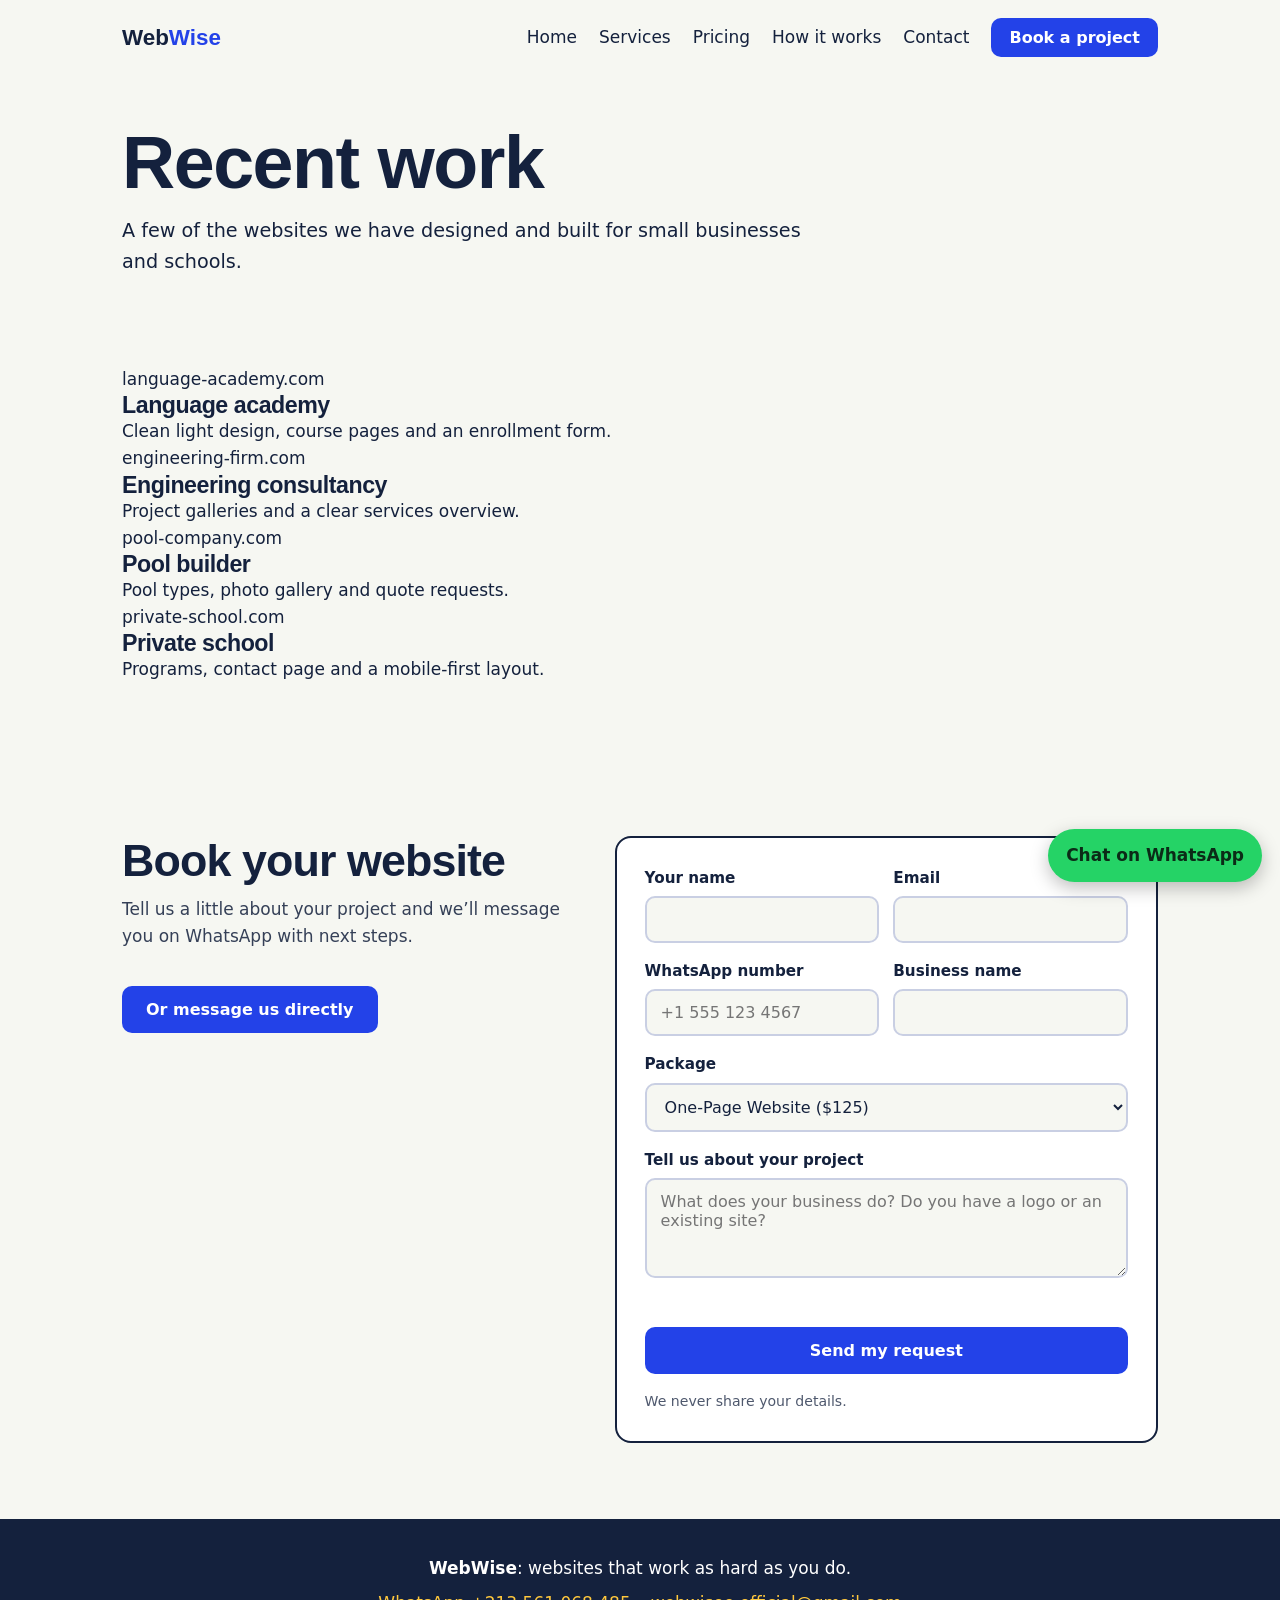
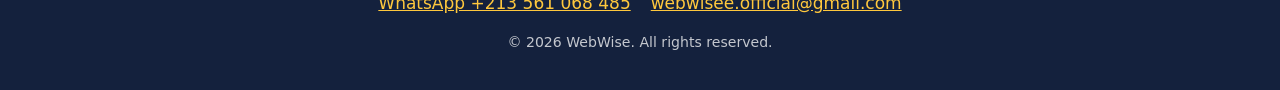
<file: work.html>
<!doctype html><html lang="en"><head><meta charset="utf-8"><meta name="viewport" content="width=device-width,initial-scale=1"><title>Our work | Webwise</title><meta name="description" content="Examples of websites built by Webwise for small businesses."><link rel="icon" href="data:image/svg+xml,%3Csvg xmlns=%27http://www.w3.org/2000/svg%27 viewBox=%270 0 100 100%27%3E%3Crect width=%27100%27 height=%27100%27 rx=%2722%27 fill=%27%232b3dff%27/%3E%3Ctext x=%2750%27 y=%2772%27 font-size=%2770%27 font-family=%27Arial%27 font-weight=%27800%27 fill=%27white%27 text-anchor=%27middle%27%3EW%3C/text%3E%3C/svg%3E"><link rel="preconnect" href="https://fonts.googleapis.com"><link rel="preconnect" href="https://fonts.gstatic.com" crossorigin><link href="https://fonts.googleapis.com/css2?family=Figtree:wght@400;600;700&family=Syne:wght@700;800&display=swap" rel="stylesheet"><link rel="stylesheet" href="style.css"></head><body><div id="hdr"></div><main><div class="pg"><div class="wrap"><h1>Recent work</h1><p>A few of the websites we have designed and built for small businesses and schools.</p></div></div>
<section><div class="wrap g2">
<div class="bw"><div class="bar"><b></b><b></b><b></b><span>language-academy.com</span></div><div class="bd"><div class="hb"></div><div class="tw"><i></i><i></i><i></i></div></div><div class="cap"><h3>Language academy</h3><p>Clean light design, course pages and an enrollment form.</p></div></div>
<div class="bw"><div class="bar"><b></b><b></b><b></b><span>engineering-firm.com</span></div><div class="bd"><div class="hb k"></div><div class="tw"><i></i><i></i><i></i></div></div><div class="cap"><h3>Engineering consultancy</h3><p>Project galleries and a clear services overview.</p></div></div>
<div class="bw"><div class="bar"><b></b><b></b><b></b><span>pool-company.com</span></div><div class="bd"><div class="hb s"></div><div class="tw"><i></i><i></i><i></i></div></div><div class="cap"><h3>Pool builder</h3><p>Pool types, photo gallery and quote requests.</p></div></div>
<div class="bw"><div class="bar"><b></b><b></b><b></b><span>private-school.com</span></div><div class="bd"><div class="hb"></div><div class="tw"><i></i><i></i><i></i></div></div><div class="cap"><h3>Private school</h3><p>Programs, contact page and a mobile-first layout.</p></div></div>
</div></section>
</main><script src="main.js"></script></body></html>
</file>
<file: style.css>
:root{
  --paper:#F6F7F2; --ink:#14213D; --blue:#2342E8; --sun:#FFC83D; --mist:#E4E8F5; --line:#C9CFE3;
  --head:'Bricolage Grotesque',Georgia,sans-serif; --body:'Instrument Sans',system-ui,sans-serif;
}
*{box-sizing:border-box;margin:0}
html{scroll-behavior:smooth}
body{font-family:var(--body);background:var(--paper);color:var(--ink);line-height:1.6;font-size:17px}
a{color:inherit}
:focus-visible{outline:3px solid var(--blue);outline-offset:3px}
.wrap{max-width:1080px;margin:0 auto;padding:0 22px}
h1,h2,h3{font-family:var(--head);line-height:1.08;letter-spacing:-.02em}
h1{font-size:clamp(2.5rem,7vw,4.6rem);font-weight:800}
h2{font-size:clamp(1.9rem,4.5vw,2.8rem);font-weight:800;margin-bottom:12px}
h3{font-size:1.45rem;font-weight:800}
.btn{display:inline-block;background:var(--blue);color:#fff;font-weight:600;text-decoration:none;padding:14px 24px;border-radius:10px;border:0;font:600 1rem var(--body);cursor:pointer;transition:transform .15s}
.btn:hover{transform:translateY(-2px)}
.btn.sun{background:var(--sun);color:var(--ink)}
.btn.ghost{background:transparent;color:var(--ink);border:2px solid var(--ink)}
header{padding:18px 0}
header .wrap{display:flex;justify-content:space-between;align-items:center;gap:12px}
.logo{font-family:var(--head);font-weight:800;font-size:1.4rem;text-decoration:none}
.logo span{color:var(--blue)}
nav{display:flex;gap:22px;align-items:center}
nav a{text-decoration:none;font-weight:500}
nav .btn{padding:10px 18px;color:#fff}
nav a.on{color:var(--blue)}nav .btn.on{color:#fff}
#mb{display:none;background:none;border:2px solid var(--ink);border-radius:8px;padding:2px 10px;font-size:1.3rem;cursor:pointer;color:var(--ink)}
@media(max-width:760px){header{position:relative}#mb{display:block}nav{display:none;position:absolute;top:100%;left:0;right:0;z-index:8;background:var(--paper);flex-direction:column;align-items:flex-start;padding:14px 22px 20px;border-bottom:2px solid var(--ink)}nav.open{display:flex}}

.hero{padding:48px 0 80px}
.hero .wrap{display:grid;grid-template-columns:1.1fr .9fr;gap:48px;align-items:center}
@media(max-width:860px){.hero .wrap{grid-template-columns:1fr}}
.hero p.lead{font-size:1.2rem;margin:20px 0 28px;max-width:34em}
.hero .row{display:flex;gap:12px;flex-wrap:wrap}
.hero small{display:block;margin-top:16px;opacity:.75}
.browser{background:#fff;border:2px solid var(--ink);border-radius:14px;box-shadow:10px 10px 0 var(--ink);overflow:hidden;transform:rotate(1.5deg)}
.browser .bar{display:flex;gap:6px;padding:10px 14px;border-bottom:2px solid var(--ink);background:var(--mist)}
.browser .bar i{width:11px;height:11px;border-radius:50%;background:var(--ink);opacity:.35}
.browser .body{padding:22px}
.browser .tag{display:inline-block;background:var(--sun);font-weight:600;font-size:.85rem;padding:3px 10px;border-radius:99px}
.browser .big{font-family:var(--head);font-weight:800;font-size:2rem;line-height:1.1;margin:14px 0 10px}
.browser .bl{height:10px;background:var(--mist);border-radius:6px;margin:8px 0}
.browser .bl.s{width:60%}
.browser .cta{margin-top:16px;display:inline-block;background:var(--blue);color:#fff;padding:9px 16px;border-radius:8px;font-weight:600;font-size:.9rem}

section{padding:76px 0}
.alt{background:var(--mist)}
.sub{max-width:36em;margin-bottom:36px;opacity:.85}

.why{display:grid;grid-template-columns:repeat(auto-fit,minmax(230px,1fr));gap:28px}
.why div{border-top:3px solid var(--ink);padding-top:14px}
.why h3{font-size:1.2rem;margin-bottom:6px}

.plans{display:grid;grid-template-columns:repeat(auto-fit,minmax(290px,1fr));gap:26px;align-items:stretch}
.plan{background:#fff;border:2px solid var(--ink);border-radius:16px;padding:30px;display:flex;flex-direction:column}
.plan.best{background:var(--ink);color:#fff;position:relative}
.plan.best .badge{position:absolute;top:-14px;right:22px;background:var(--sun);color:var(--ink);font-weight:600;font-size:.85rem;padding:4px 12px;border-radius:99px}
.price{font-family:var(--head);font-weight:800;font-size:3.6rem;line-height:1;margin:14px 0 4px}
.price sup{font-size:1.6rem;vertical-align:top;position:relative;top:.4em}
.plan ul{list-style:none;padding:0;margin:20px 0 28px;flex:1}
.plan li{padding:7px 0 7px 28px;position:relative;border-bottom:1px solid rgba(128,138,170,.3)}
.plan li::before{content:"";position:absolute;left:2px;top:14px;width:12px;height:7px;border-left:3px solid var(--blue);border-bottom:3px solid var(--blue);transform:rotate(-45deg)}
.plan.best li::before{border-color:var(--sun)}
.note{margin-top:22px;font-size:.95rem;opacity:.8}

.steps{display:grid;grid-template-columns:repeat(auto-fit,minmax(220px,1fr));gap:24px;counter-reset:s}
.steps div{counter-increment:s;background:#fff;border:2px solid var(--ink);border-radius:14px;padding:22px}
.steps div::before{content:counter(s);display:grid;place-items:center;width:34px;height:34px;border-radius:50%;background:var(--sun);font-weight:800;margin-bottom:12px}
.steps h3{font-size:1.15rem;margin-bottom:4px}

.book{display:grid;grid-template-columns:.9fr 1.1fr;gap:48px}
@media(max-width:860px){.book{grid-template-columns:1fr}}
form{background:#fff;border:2px solid var(--ink);border-radius:16px;padding:28px;display:grid;gap:16px}
label{display:grid;gap:6px;font-weight:600;font-size:.95rem}
input,select,textarea{font:400 1rem var(--body);padding:12px 14px;border:2px solid var(--line);border-radius:10px;background:var(--paper);color:var(--ink);width:100%}
input:focus,select:focus,textarea:focus{border-color:var(--blue);outline:none}
textarea{min-height:100px;resize:vertical}
.two{display:grid;grid-template-columns:1fr 1fr;gap:14px}
@media(max-width:520px){.two{grid-template-columns:1fr}}
.fine{font-size:.88rem;opacity:.75}
.err{color:#B3261E;font-size:.9rem;min-height:1.2em}

details{border-bottom:2px solid var(--line);padding:16px 0}
summary{font-weight:600;cursor:pointer;font-size:1.1rem}
details p{margin-top:8px;max-width:40em}

footer{background:var(--ink);color:#fff;padding:36px 0;text-align:center}
footer a{color:var(--sun)}
.float{position:fixed;right:18px;bottom:18px;z-index:9;background:#25D366;color:#0b2b17;font-weight:600;text-decoration:none;padding:13px 18px;border-radius:99px;box-shadow:0 6px 18px rgba(0,0,0,.25)}
@media(prefers-reduced-motion:reduce){*{transition:none!important;scroll-behavior:auto!important}}
.pg{padding:48px 0 12px}.pg p{font-size:1.2rem;max-width:36em;margin-top:14px}
.ok{padding:10px 0}.ok h3{margin-bottom:8px}.cards{display:grid;grid-template-columns:repeat(auto-fit,minmax(260px,1fr));gap:24px}
.card{background:#fff;border:2px solid var(--ink);border-radius:14px;padding:24px}.card.sunbg{background:var(--sun)}.card h3{font-size:1.25rem;margin-bottom:6px}
.card ul{list-style:none;padding:0;margin-top:10px}.card li{padding:5px 0 5px 24px;position:relative}.card li::before{content:"";position:absolute;left:2px;top:12px;width:11px;height:6px;border-left:3px solid var(--blue);border-bottom:3px solid var(--blue);transform:rotate(-45deg)}
footer .links{margin-top:8px}footer .links a{margin:0 10px}
</file>
